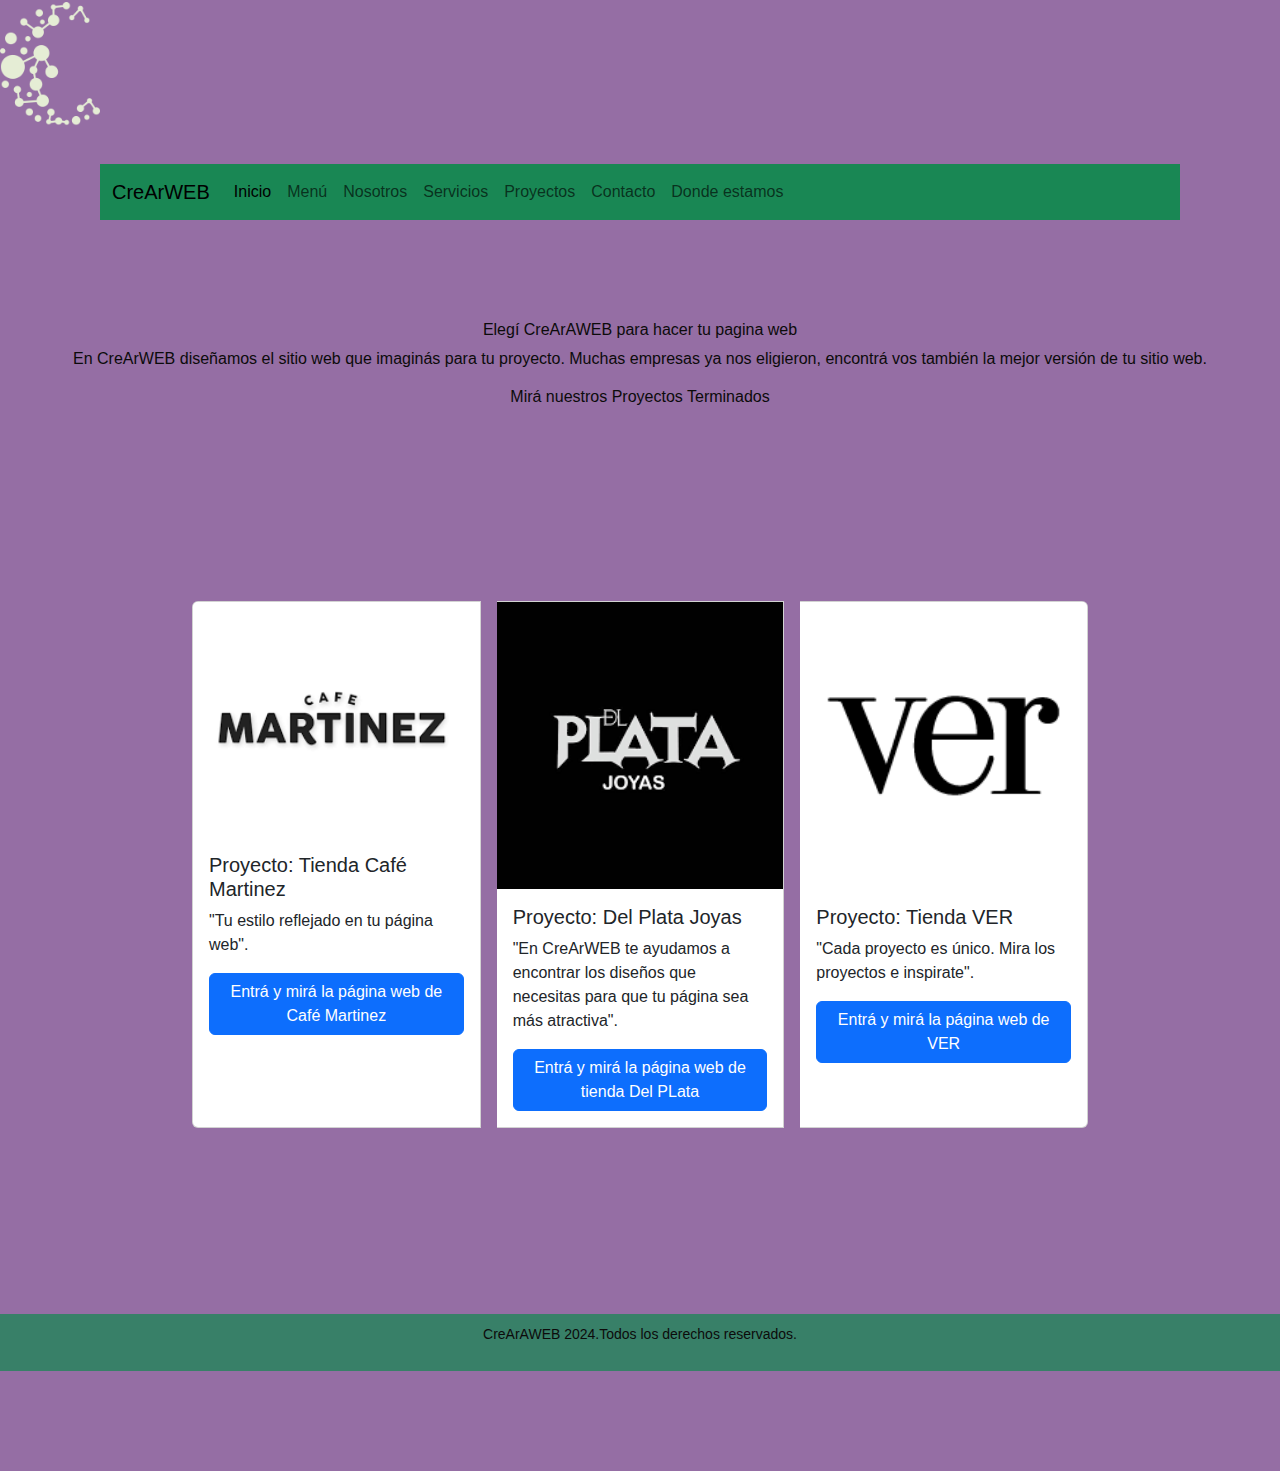
<file: index.html>
<!DOCTYPE html>
<html lang="es">
<head>
    <meta charset="UTF-8">
    <meta name="description" content="Somos una agencia especializada en la creación de páginas web personalizadas y optimizadas para SEO. Impulsa tu presencia en línea con nuestros servicios de diseño web profesional.">
    <meta name="viewport" content="width=device-width, initial-scale=1.0">
   <title>CreArWEB</title>
  <link href="https://cdn.jsdelivr.net/npm/bootstrap@5.3.3/dist/css/bootstrap.min.css" rel="stylesheet" integrity="sha384-QWTKZyjpPEjISv5WaRU9OFeRpok6YctnYmDr5pNlyT2bRjXh0JMhjY6hW+ALEwIH" crossorigin="anonymous">
  <link rel="stylesheet" href="css/style.css">
</head>

<body>
    <header>
      <img src="imagenes/logo-crearweb.png" alt="moléculas formando la letra C" style="width:100px; height: automático;"  class="imagen-estilo" >  

      <nav id="navigation" class="navbar navbar-expand-sm bg-success">
        <div class="container-fluid">
          <a class="navbar-brand" href="#">CreArWEB</a>
          <button class="navbar-toggler" type="button" data-bs-toggle="collapse" data-bs-target="#navbarSupportedContent" aria-controls="navbarSupportedContent" aria-expanded="false" aria-label="Toggle navigation">
            <span class="navbar-toggler-icon"></span>
          </button>
          <div class="collapse navbar-collapse" id="navbarSupportedContent">
            <ul class="navbar-nav me-auto mb-2 mb-lg-0">
              <li class="nav-item">
                <a class="nav-link active" aria-current="page" href="./index.html">Inicio</a>
              </li>
              <li class="nav-item">
                <a class="nav-link" href="#navigation">Menú</a>
              </li>
              <li class="nav-item">
                <a class="nav-link" href="./nosotros.html">Nosotros</a>
              </li>
              <li class="nav-item">
                <a class="nav-link" href="./servicios.html">Servicios</a>
              </li>
              <li class="nav-item">
                <a class="nav-link" href="#ProyectosCrearweb">Proyectos</a>
              </li>
              <li class="nav-item">
                <a class="nav-link" href="./contacto.html">Contacto</a>
              </li>
              <li class="nav-item">
                <a class="nav-link" href="./donde-estamos.html">Donde estamos</a>
              </li>
            </ul>
            </div>
          </div>
      </nav>
     
    </header>

    <section id="ProyectosCrearweb">       
    
      <h2 class="text text-center">Elegí CreArAWEB para hacer tu pagina web </h2>
      <p class="text-center" >En CreArWEB diseñamos el sitio web que imaginás para tu proyecto. Muchas empresas ya nos eligieron, encontrá vos también la mejor versión de tu sitio web.</p>
  
        <h3 class="text-center">Mirá nuestros Proyectos Terminados </h3>
      
        <div class="container full-height">
          <div class="card-group">

        <div class="card" style="width: 18rem">
         <img src="imagenes/cafemartinez.png" class="card-img-top" alt="logo café Martinez">
          <div class="card-body">
            <h5 class="card-title">Proyecto: Tienda Café Martinez</h5>
            <p class="card-text">"Tu estilo reflejado en tu página web".</p>
            <a href="https://cafemartinez.com" class="btn btn-primary"> Entrá y mirá la página web de Café Martinez</a>
            
          </div>
        </div>
      
        <div class="card" style="width: 18rem;">
            <img src="imagenes/delplatajoyas.png" class="card-img-top" alt="letras Del Plata joyas">
          <div class="card-body">
            <h5 class="card-title"> Proyecto: Del Plata Joyas</h5>
            <p class="card-text">"En CreArWEB te ayudamos a encontrar los diseños que necesitas para que tu página sea más atractiva".</p>
            <a href="https://www.delplatajoyas.com.ar" class="btn btn-primary">Entrá y mirá la página web de tienda Del PLata</a>
          </div>
        </div>
        

        <div class="card" style="width: 18rem;">
          <img src="imagenes/tiendaver.png" class="card-img-top" alt="logo letras Ver">
          <div class="card-body">
            <h5 class="card-title"> Proyecto: Tienda VER</h5>
            <p class="card-text">"Cada proyecto es único. Mira los proyectos e inspirate".</p>
            <a href="https://www.ver.com.ar" class="btn btn-primary"> Entrá y mirá la página web de VER</a>
          </div>
        </div>
      </section>
     
  <!--footer-->
 
  <footer class="footer">
    <div class="container">
        <p>CreArAWEB 2024.Todos los derechos reservados.</p>
    </div>
  </footer>
  
<script src="https://cdn.jsdelivr.net/npm/bootstrap@5.3.3/dist/js/bootstrap.bundle.min.js" integrity="sha384-YvpcrYf0tY3lHB60NNkmXc5s9fDVZLESaAA55NDzOxhy9GkcIdslK1eN7N6jIeHz" crossorigin="anonymous"></script>
</body>
</html>
</file>
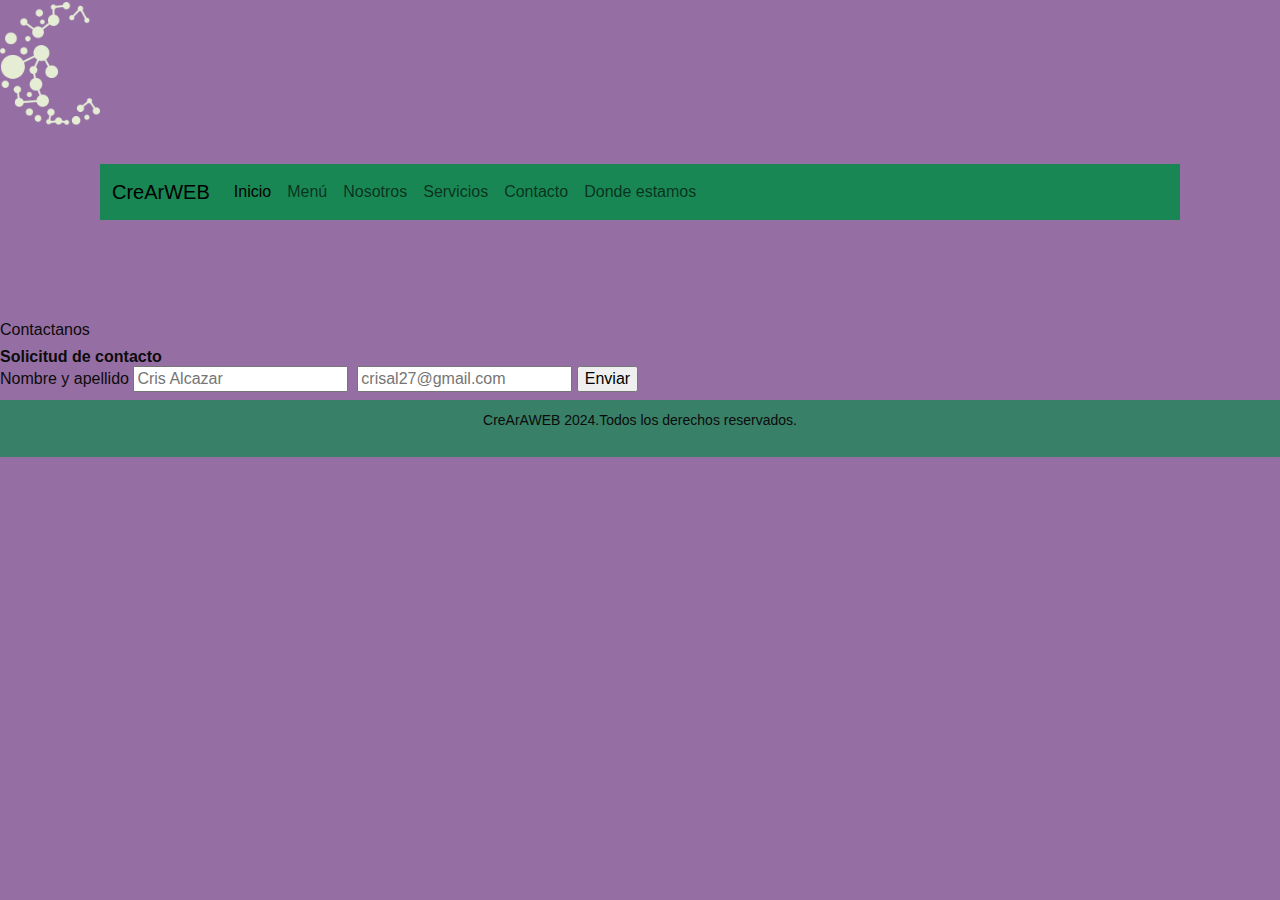
<file: contacto.html>
<!DOCTYPE html>
<html lang="es">
<head>
    <meta charset="UTF-8">
    <meta name="description" content="Conéctate con nuestra agencia de diseño web. Estamos aquí para responder tus preguntas, ofrecerte asesoría personalizada y ayudarte a crear la página web de tus sueños. ¡Contáctanos hoy mismo y da el primer paso hacia tu presencia en línea!">
    <meta name="viewport" content="width=device-width, initial-scale=1.0">
    <title>CreArWEB</title>
    <link href="https://cdn.jsdelivr.net/npm/bootstrap@5.3.3/dist/css/bootstrap.min.css" rel="stylesheet" integrity="sha384-QWTKZyjpPEjISv5WaRU9OFeRpok6YctnYmDr5pNlyT2bRjXh0JMhjY6hW+ALEwIH" crossorigin="anonymous">
    <link rel="stylesheet" href="css/style.css">
</head>
<body>
    <header>
        <img src="imagenes/logo-crearweb.png" alt="moléculas formando la letra C"  class="imagen-estilo" >  
  
        <nav class="navbar navbar-expand-sm bg-success">
          <div class="container-fluid">
            <a class="navbar-brand" href="#">CreArWEB</a>
            <button class="navbar-toggler" type="button" data-bs-toggle="collapse" data-bs-target="#navbarSupportedContent" aria-controls="navbarSupportedContent" aria-expanded="false" aria-label="Toggle navigation">
              <span class="navbar-toggler-icon"></span>
            </button>
            <div class="collapse navbar-collapse" id="navbarSupportedContent">
              <ul class="navbar-nav me-auto mb-2 mb-lg-0">
                <li class="nav-item">
                  <a class="nav-link active" aria-current="page" href="./index.html">Inicio</a>
                </li>
                <li class="nav-item">
                  <a class="nav-link" href="#">Menú</a>
                </li>
                <li class="nav-item">
                  <a class="nav-link" href="./nosotros.html">Nosotros</a>
                </li>
                <li class="nav-item">
                  <a class="nav-link" href="./servicios.html">Servicios</a>
                </li>
                
                <li class="nav-item">
                  <a class="nav-link" href="./contacto.html">Contacto</a>
                </li>
                <li class="nav-item">
                  <a class="nav-link" href="./donde-estamos.html">Donde estamos</a>
                </li>
              </ul>
              </div>
            </div>
        </nav>
       
      </header>

    <main>
        <h2>
            Contactanos
        </h2>
            <h3>
            <strong>Solicitud de contacto </strong>
           
                <form action="form php"method="POST">
                    <label for="">Nombre y apellido</label>
                    <input type="text" name="nombre" id="nombre" placeholder="Cris Alcazar">
        
                    <label for="Correo electrónico"></label>
                    <input type="email" name="" id="email"
                    placeholder="crisal27@gmail.com">
        
                    <input type="submit" value="Enviar">
        
            </h3>
        </main>
        


    <footer class="footer">
        <div class="container">
            <p>CreArAWEB 2024.Todos los derechos reservados.</p>
        </div>
    </footer>
      
<script src="https://cdn.jsdelivr.net/npm/bootstrap@5.3.3/dist/js/bootstrap.bundle.min.js" integrity="sha384-YvpcrYf0tY3lHB60NNkmXc5s9fDVZLESaAA55NDzOxhy9GkcIdslK1eN7N6jIeHz" crossorigin="anonymous"></script>
</body>
</html>
</file>
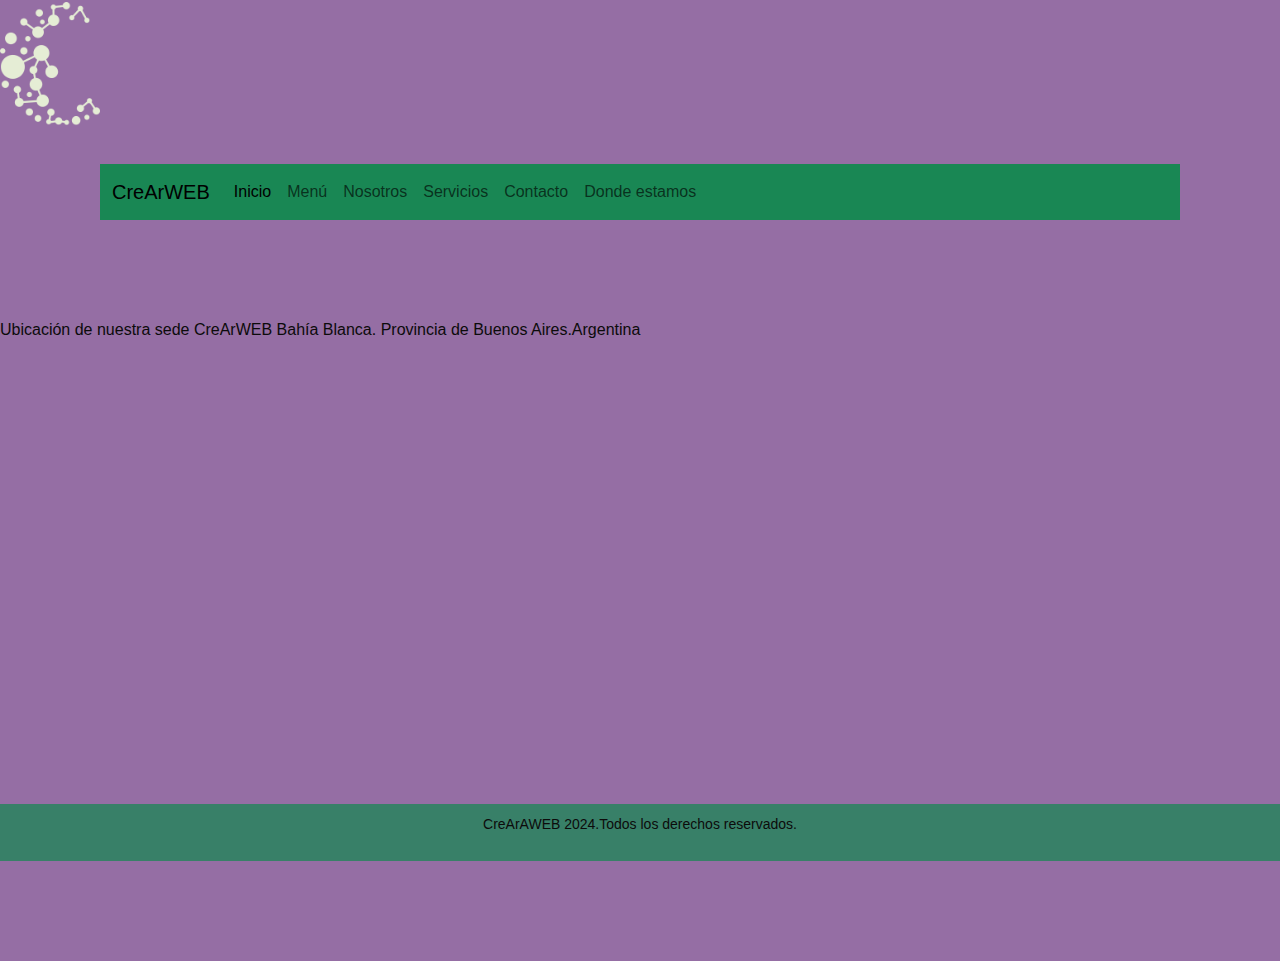
<file: donde-estamos.html>
<!DOCTYPE html>
<html lang="es">
<head>
    <meta charset="UTF-8">
    <meta name="description" content="Descubre nuestra ubicación y cómo encontrarnos. En nuestra agencia de diseño web, estamos listos para ayudarte a llevar tu proyecto al siguiente nivel. Visítanos y comencemos a crear juntos tu presencia en línea.">
    <meta name="viewport" content="width=device-width, initial-scale=1.0">
    <title>CreArWEB</title>
    <link href="https://cdn.jsdelivr.net/npm/bootstrap@5.3.3/dist/css/bootstrap.min.css" rel="stylesheet" integrity="sha384-QWTKZyjpPEjISv5WaRU9OFeRpok6YctnYmDr5pNlyT2bRjXh0JMhjY6hW+ALEwIH" crossorigin="anonymous">
    <link rel="stylesheet" href="css/style.css">
</head>

<body>
    <header>
        <img src="imagenes/logo-crearweb.png" alt="moléculas formando la letra C"  class="imagen-estilo" >  
    
        <nav class="navbar navbar-expand-sm bg-success">
          <div class="container-fluid">
            <a class="navbar-brand" href="#">CreArWEB</a>
            <button class="navbar-toggler" type="button" data-bs-toggle="collapse" data-bs-target="#navbarSupportedContent" aria-controls="navbarSupportedContent" aria-expanded="false" aria-label="Toggle navigation">
              <span class="navbar-toggler-icon"></span>
            </button>
            <div class="collapse navbar-collapse" id="navbarSupportedContent">
              <ul class="navbar-nav me-auto mb-2 mb-lg-0">
                <li class="nav-item">
                  <a class="nav-link active" aria-current="page" href="./index.html">Inicio</a>
                </li>
                <li class="nav-item">
                  <a class="nav-link" href="#">Menú</a>
                </li>
                <li class="nav-item">
                  <a class="nav-link" href="./nosotros.html">Nosotros</a>
                </li>
                <li class="nav-item">
                  <a class="nav-link" href="./servicios.html">Servicios </a>
                </li>
                
                <li class="nav-item">
                  <a class="nav-link" href="./contacto.html">Contacto</a>
                </li>
                <li class="nav-item">
                  <a class="nav-link" href="./donde-estamos.html">Donde estamos</a>
                </li>
              </ul>
              </div>
            </div>
        </nav> 
      </header>

      <main>    

        <h3>
           Ubicación de nuestra sede CreArWEB Bahía Blanca. Provincia de Buenos Aires.Argentina
       </h3>
       
       <iframe src="https://www.google.com/maps/embed?pb=!1m14!1m8!1m3!1d12453.87738721347!2d-62.254834!3d-38.707032!3m2!1i1024!2i768!4f13.1!3m3!1m2!1s0x95edbcad378911b7%3A0x3c0a8441230f0b73!2sAvalian%20Salud!5e0!3m2!1ses!2sar!4v1714491909479!5m2!1ses!2sar" width="600" height="450" style="border:0;" allowfullscreen="" loading="lazy" referrerpolicy="no-referrer-when-downgrade"></iframe>
       
       </main> 
    


       <footer class="footer">
        <div class="container">
            <p>CreArAWEB 2024.Todos los derechos reservados.</p>
        </div>
      </footer>
      
    <script src="https://cdn.jsdelivr.net/npm/bootstrap@5.3.3/dist/js/bootstrap.bundle.min.js" integrity="sha384-YvpcrYf0tY3lHB60NNkmXc5s9fDVZLESaAA55NDzOxhy9GkcIdslK1eN7N6jIeHz" crossorigin="anonymous"></script>

</body>
</html>
</file>
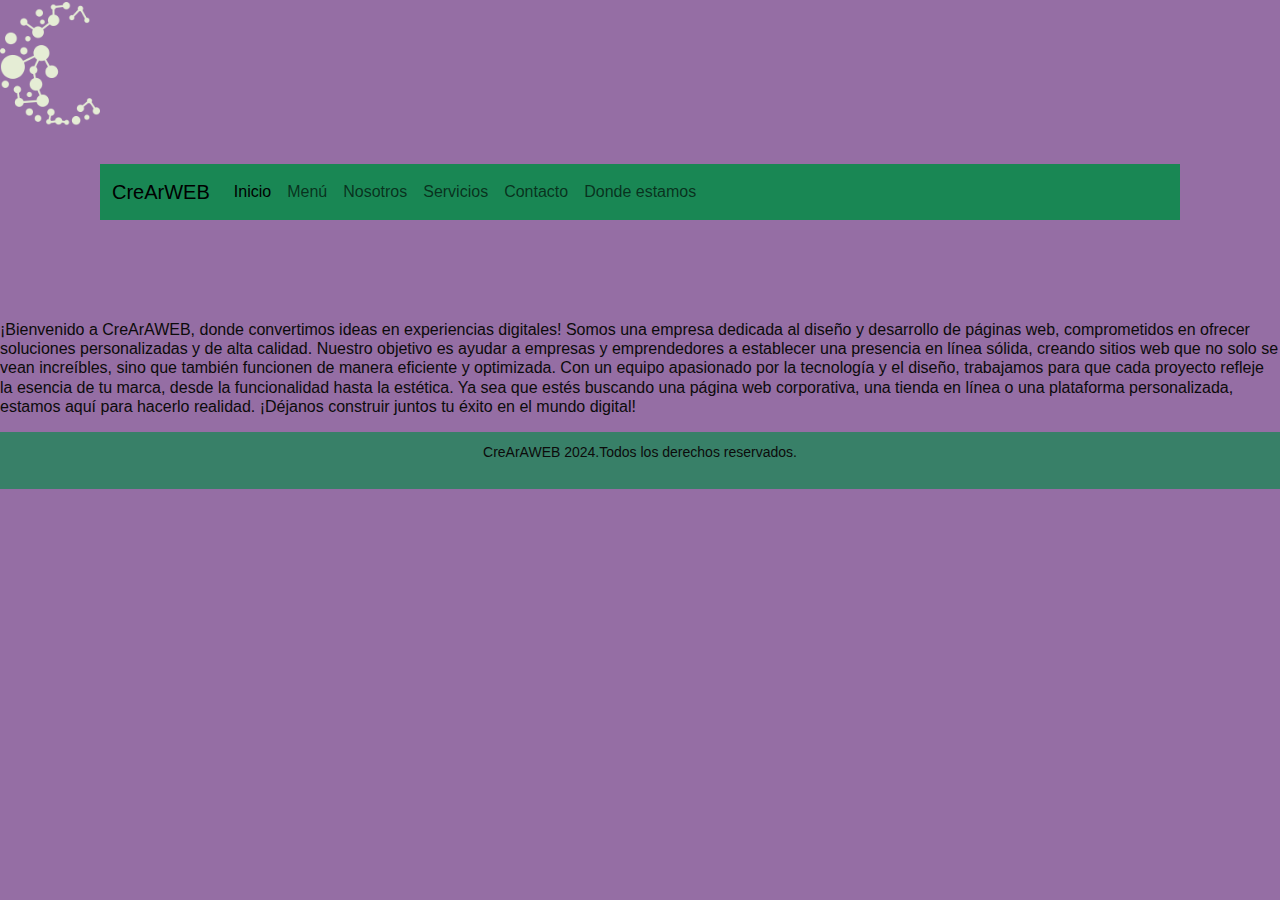
<file: nosotros.html>
<!DOCTYPE html>
<html lang="es">
<head>
    <meta charset="UTF-8">
    <meta name="description" content="Conoce nuestra agencia de desarrollo web. Somos expertos en crear soluciones digitales innovadoras y personalizadas para potenciar tu presencia online. Descubre más sobre nuestro equipo y enfoque.">
    <meta name="viewport" content="width=device-width, initial-scale=1.0">
     <title>CreArWEB</title>
    <link href="https://cdn.jsdelivr.net/npm/bootstrap@5.3.3/dist/css/bootstrap.min.css" rel="stylesheet" integrity="sha384-QWTKZyjpPEjISv5WaRU9OFeRpok6YctnYmDr5pNlyT2bRjXh0JMhjY6hW+ALEwIH" crossorigin="anonymous">
    <link rel="stylesheet" href="css/style.css">
</head>
<body>
    <header>
        <img src="imagenes/logo-crearweb.png" alt="moléculas formando la letra C"  class="imagen-estilo" >  
  
        <nav class="navbar navbar-expand-sm bg-success">
          <div class="container-fluid">
            <a class="navbar-brand" href="#">CreArWEB</a>
            <button class="navbar-toggler" type="button" data-bs-toggle="collapse" data-bs-target="#navbarSupportedContent" aria-controls="navbarSupportedContent" aria-expanded="false" aria-label="Toggle navigation">
              <span class="navbar-toggler-icon"></span>
            </button>
            <div class="collapse navbar-collapse" id="navbarSupportedContent">
              <ul class="navbar-nav me-auto mb-2 mb-lg-0">
                <li class="nav-item">
                  <a class="nav-link active" aria-current="page" href="./index.html">Inicio</a>
                </li>
                <li class="nav-item">
                  <a class="nav-link" href="#">Menú</a>
                </li>
                <li class="nav-item">
                  <a class="nav-link" href="./nosotros.html">Nosotros</a>
                </li>
                <li class="nav-item">
                  <a class="nav-link" href="./servicios.html">Servicios</a>
                </li>
                
                <li class="nav-item">
                  <a class="nav-link" href="./contacto.html">Contacto</a>
                </li>
                <li class="nav-item">
                  <a class="nav-link" href="./donde-estamos.html">Donde estamos</a>
                </li>
              </ul>
              </div>
            </div>
        </nav>
       </header>
    <main>

        <h2>
        <p>¡Bienvenido a CreArAWEB, donde convertimos ideas en experiencias digitales! Somos una empresa dedicada al diseño y desarrollo de páginas web, comprometidos en ofrecer soluciones personalizadas y de alta calidad. Nuestro objetivo es ayudar a empresas y emprendedores a establecer una presencia en línea sólida, creando sitios web que no solo se vean increíbles, sino que también funcionen de manera eficiente y optimizada.

          Con un equipo apasionado por la tecnología y el diseño, trabajamos para que cada proyecto refleje la esencia de tu marca, desde la funcionalidad hasta la estética. Ya sea que estés buscando una página web corporativa, una tienda en línea o una plataforma personalizada, estamos aquí para hacerlo realidad. ¡Déjanos construir juntos tu éxito en el mundo digital!</p>
        </h2>
    
     </main>
     
     <footer class="footer">
        <div class="container">
            <p>CreArAWEB 2024.Todos los derechos reservados.</p>
        </div>
    </footer>


 <script src="https://cdn.jsdelivr.net/npm/bootstrap@5.3.3/dist/js/bootstrap.bundle.min.js" integrity="sha384-YvpcrYf0tY3lHB60NNkmXc5s9fDVZLESaAA55NDzOxhy9GkcIdslK1eN7N6jIeHz" crossorigin="anonymous"></script>

</body>
</html>
</file>
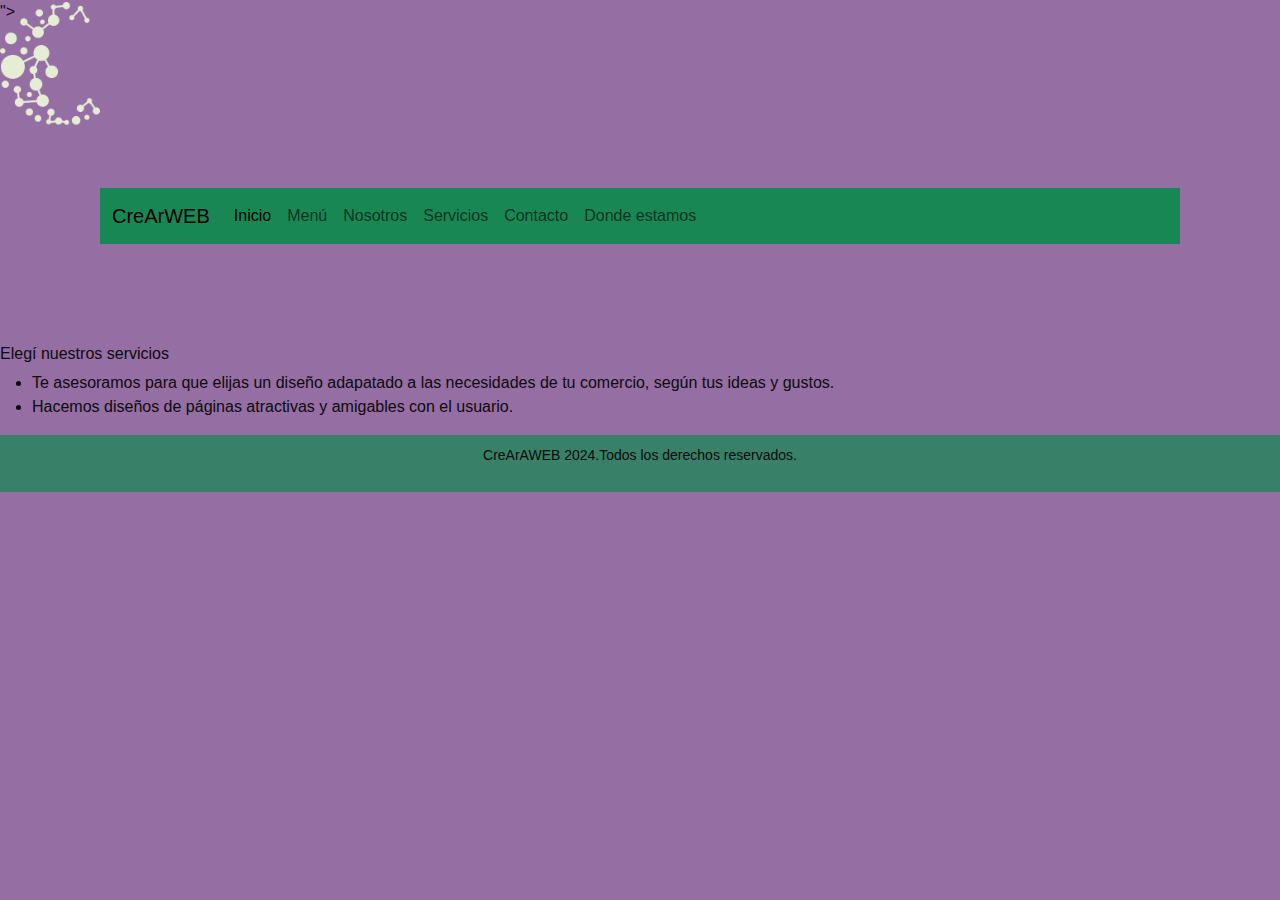
<file: servicios.html>
<!DOCTYPE html>
<html lang="es">
<head>
  <meta charset="UTF-8">
  <meta name="description" content="Descubre nuestros servicios de creación de páginas web a medida, optimizadas para SEO y con diseños modernos. Potencia tu presencia en línea con nuestras soluciones de desarrollo web profesional.">   ">
  <meta name="viewport" content="width=device-width, initial-scale=1.0">
  <title>CreArWEB</title>
  <link href="https://cdn.jsdelivr.net/npm/bootstrap@5.3.3/dist/css/bootstrap.min.css" rel="stylesheet" integrity="sha384-QWTKZyjpPEjISv5WaRU9OFeRpok6YctnYmDr5pNlyT2bRjXh0JMhjY6hW+ALEwIH" crossorigin="anonymous">
  <link rel="stylesheet" href="css/style.css">
  </head>

<body>
  <header>
    <img src="imagenes/logo-crearweb.png" alt="moléculas formando la letra C"  class="imagen-estilo" >  

    <nav class="navbar navbar-expand-sm bg-success">
      <div class="container-fluid">
        <a class="navbar-brand" href="#">CreArWEB</a>
        <button class="navbar-toggler" type="button" data-bs-toggle="collapse" data-bs-target="#navbarSupportedContent" aria-controls="navbarSupportedContent" aria-expanded="false" aria-label="Toggle navigation">
          <span class="navbar-toggler-icon"></span>
        </button>
        <div class="collapse navbar-collapse" id="navbarSupportedContent">
          <ul class="navbar-nav me-auto mb-2 mb-lg-0">
            <li class="nav-item">
              <a class="nav-link active" aria-current="page" href="./index.html">Inicio</a>
            </li>
            <li class="nav-item">
              <a class="nav-link" href="#">Menú</a>
            </li>
            <li class="nav-item">
              <a class="nav-link" href="./nosotros.html">Nosotros</a>
            </li>
            <li class="nav-item">
              <a class="nav-link" href="./servicios.html">Servicios </a>
            </li>
            
            <li class="nav-item">
              <a class="nav-link" href="./contacto.html">Contacto</a>
            </li>
            <li class="nav-item">
              <a class="nav-link" href="./contacto.html">Donde estamos</a>
            </li>
          </ul>
          </div>
        </div>
    </nav>
   
  </header>

  <main>
    <h2>Elegí nuestros servicios</h2>
      <ul>
        <li>Te asesoramos para que elijas un diseño adapatado a las necesidades de tu comercio, según tus ideas y gustos.</li>
        <li>Hacemos diseños de páginas atractivas y amigables con el usuario.</li>
    
      </ul>
    </h2>
  </main>


<footer class="footer">
    <div class="container">
        <p>CreArAWEB 2024.Todos los derechos reservados.</p>
    </div>
</footer>

  
<script src="https://cdn.jsdelivr.net/npm/bootstrap@5.3.3/dist/js/bootstrap.bundle.min.js" integrity="sha384-YvpcrYf0tY3lHB60NNkmXc5s9fDVZLESaAA55NDzOxhy9GkcIdslK1eN7N6jIeHz" crossorigin="anonymous"></script>
</body>
</html>
</file>
<file: css/style.css>
header {
  padding: 100px;
  text-align: center;
  margin-top: 5%;
}

footer {
  background-color: rgba(25, 135, 84, 0.75);
  padding: 10px 0;
  text-align: center;
  position: relative;
  bottom: 0;
  width: 100%;
  font-size: 0.875rem;
}
h2 { font-size:medium !important ;}
h3 {  font-size: medium; }

body {
  background-color: rgba(113, 62, 134, 0.75);
  font-family: Arial, Helvetica, sans-serif;
  color: rgb(12, 11, 11);
  padding-bottom: 100px;
  margin: 0;
}

header {
  padding: 100px;
  text-align: center;
  margin-top: 5%;
}

.container {
  display: flex;
  justify-content: center;
}

.card {
  display: flex;
  justify-content: center;
}

.full-height {
  height: 100vh;
  display: flex;
  justify-content: center;
  align-items: center;
}

.card-group {
  display: flex;
  justify-content: center;
  gap: 1rem;
}

.imagen-estilo {
  position: absolute;
  top: 0;
  left: 0;
  width: 100px !important;
  height: auto;
  margin-top: 2px;
}

.footer {
  background-color: rgba(25, 135, 84, 0.75);
  padding: 10px 0;
  text-align: center;
  position: relative;
  bottom: 0;
  width: 100%;
  font-size: 0.875rem;
}

@media (max-width: 600px) {
  header {
    padding: 50px;
    margin-top: 2%;
  }
  .container {
    flex-direction: column;
  }
  .card {
    flex-direction: column;
  }
  .card-group {
    flex-direction: column;
    gap: 0.5rem;
  }
  .imagen-estilo {
    width: 80px;
  }
  .footer {
    padding: 5px 0;
  }
}
@media (min-width: 1025px) {
  body {
    background-color: rgba(113, 62, 134, 0.75);
    font-family: Arial, Helvetica, sans-serif;
    color: rgb(12, 11, 11);
    padding-bottom: 100px;
    margin: 0;
  }
  header {
    padding: 100px;
    text-align: center;
    margin-top: 5%;
  }
  container {
    display: flex;
    justify-content: center;
    flex-direction: row;
  }
  .card {
    display: flex;
    justify-content: center;
  }
  .card-group {
    display: flex;
    justify-content: center;
    gap: 1rem;
  }
  .imagen-estilo {
    position: absolute;
    top: 0;
    left: 0;
    width: 100px;
    height: auto;
    margin-top: 2px;
  }
  .footer {
    background-color: rgba(25, 135, 84, 0.75);
    padding: 10px 0;
    text-align: center;
    position: relative;
    bottom: 0;
    width: 100%;
    font-size: 0.875rem;
  }
}

/*# sourceMappingURL=style.css.map */
</file>
